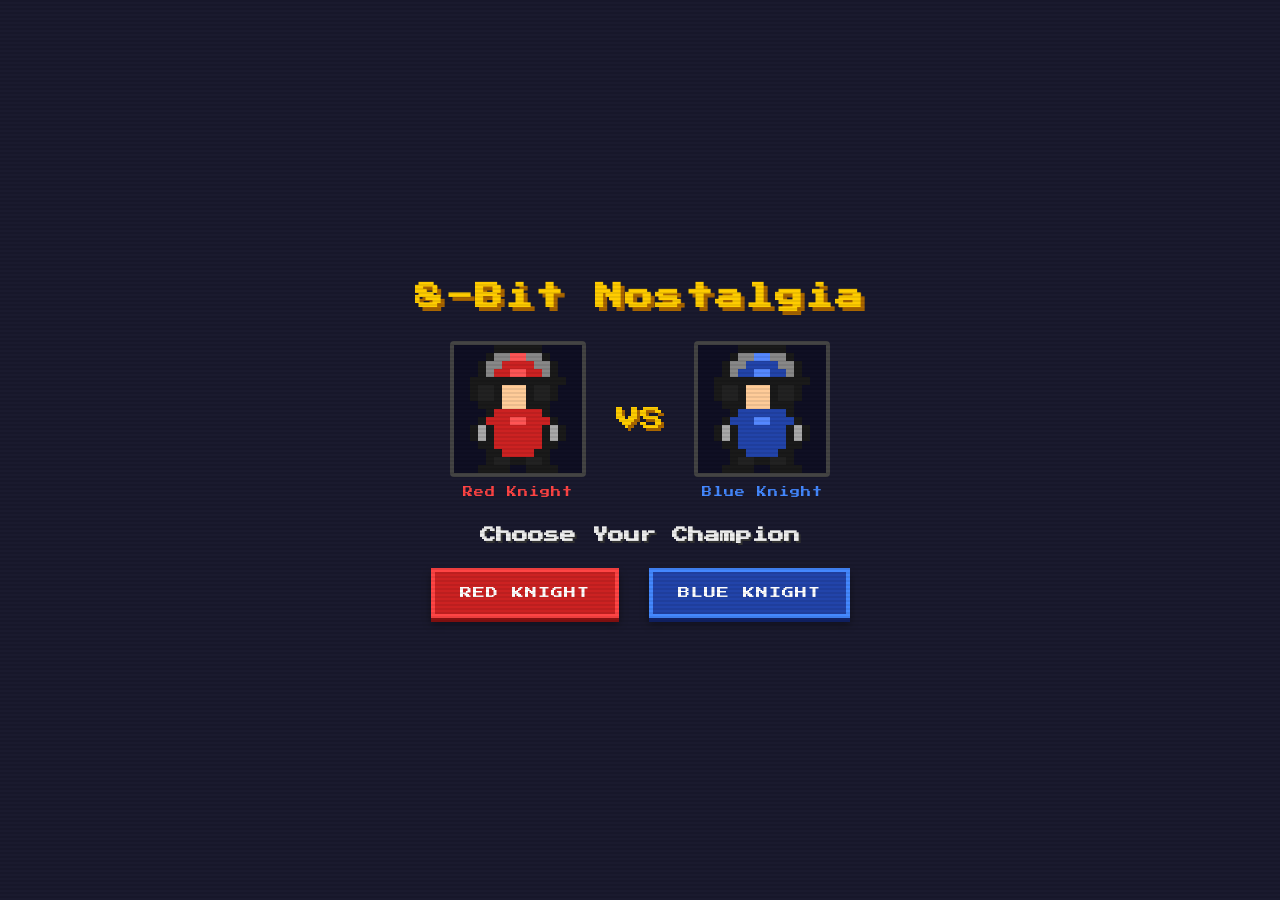
<file: 8bit-knight-selector/index.html>
<!DOCTYPE html>
<html lang="en">
<head>
    <meta charset="UTF-8">
    <meta name="viewport" content="width=device-width, initial-scale=1.0">
    <title>8-Bit Nostalgia</title>
    <link rel="stylesheet" href="style.css">
</head>
<body>
    <div id="app">
        <!-- SELECTION SCREEN -->
        <div id="selection-screen">
            <h1 class="title">8-Bit Nostalgia</h1>
            <div class="knights-container">
                <div class="knight-display">
                    <canvas id="red-knight-preview" width="128" height="128"></canvas>
                    <div class="knight-label red-text">Red Knight</div>
                </div>
                <div class="vs-text">VS</div>
                <div class="knight-display">
                    <canvas id="blue-knight-preview" width="128" height="128"></canvas>
                    <div class="knight-label blue-text">Blue Knight</div>
                </div>
            </div>
            <h2 class="choose-text">Choose Your Champion</h2>
            <div class="buttons-container">
                <button id="btn-red" class="btn btn-red" onclick="selectKnight('red')">Red Knight</button>
                <button id="btn-blue" class="btn btn-blue" onclick="selectKnight('blue')">Blue Knight</button>
            </div>
        </div>

        <!-- FIGHT SCREEN -->
        <div id="fight-screen" class="hidden">
            <h1 class="title">FIGHT!</h1>
            <div class="timer-bar-container">
                <div id="timer-bar" class="timer-bar"></div>
            </div>
            <div id="timer-display" class="timer-display">20</div>
            <canvas id="fight-canvas" width="512" height="300"></canvas>
            <div id="health-bars" class="health-bars">
                <div class="health-bar-wrapper">
                    <div class="health-label red-text">Red Knight</div>
                    <div class="health-bar-bg">
                        <div id="health-red" class="health-bar health-red"></div>
                    </div>
                </div>
                <div class="health-bar-wrapper">
                    <div class="health-label blue-text">Blue Knight</div>
                    <div class="health-bar-bg">
                        <div id="health-blue" class="health-bar health-blue"></div>
                    </div>
                </div>
            </div>
        </div>

        <!-- RESULT SCREEN -->
        <div id="result-screen" class="hidden">
            <canvas id="result-canvas" width="512" height="300"></canvas>
            <h1 id="result-text" class="result-text"></h1>
            <p id="result-detail" class="result-detail"></p>
            <button class="btn btn-play-again" onclick="resetGame()">Play Again</button>
        </div>
    </div>

    <script src="knights.js"></script>
    <script src="game.js"></script>
</body>
</html>
</file>
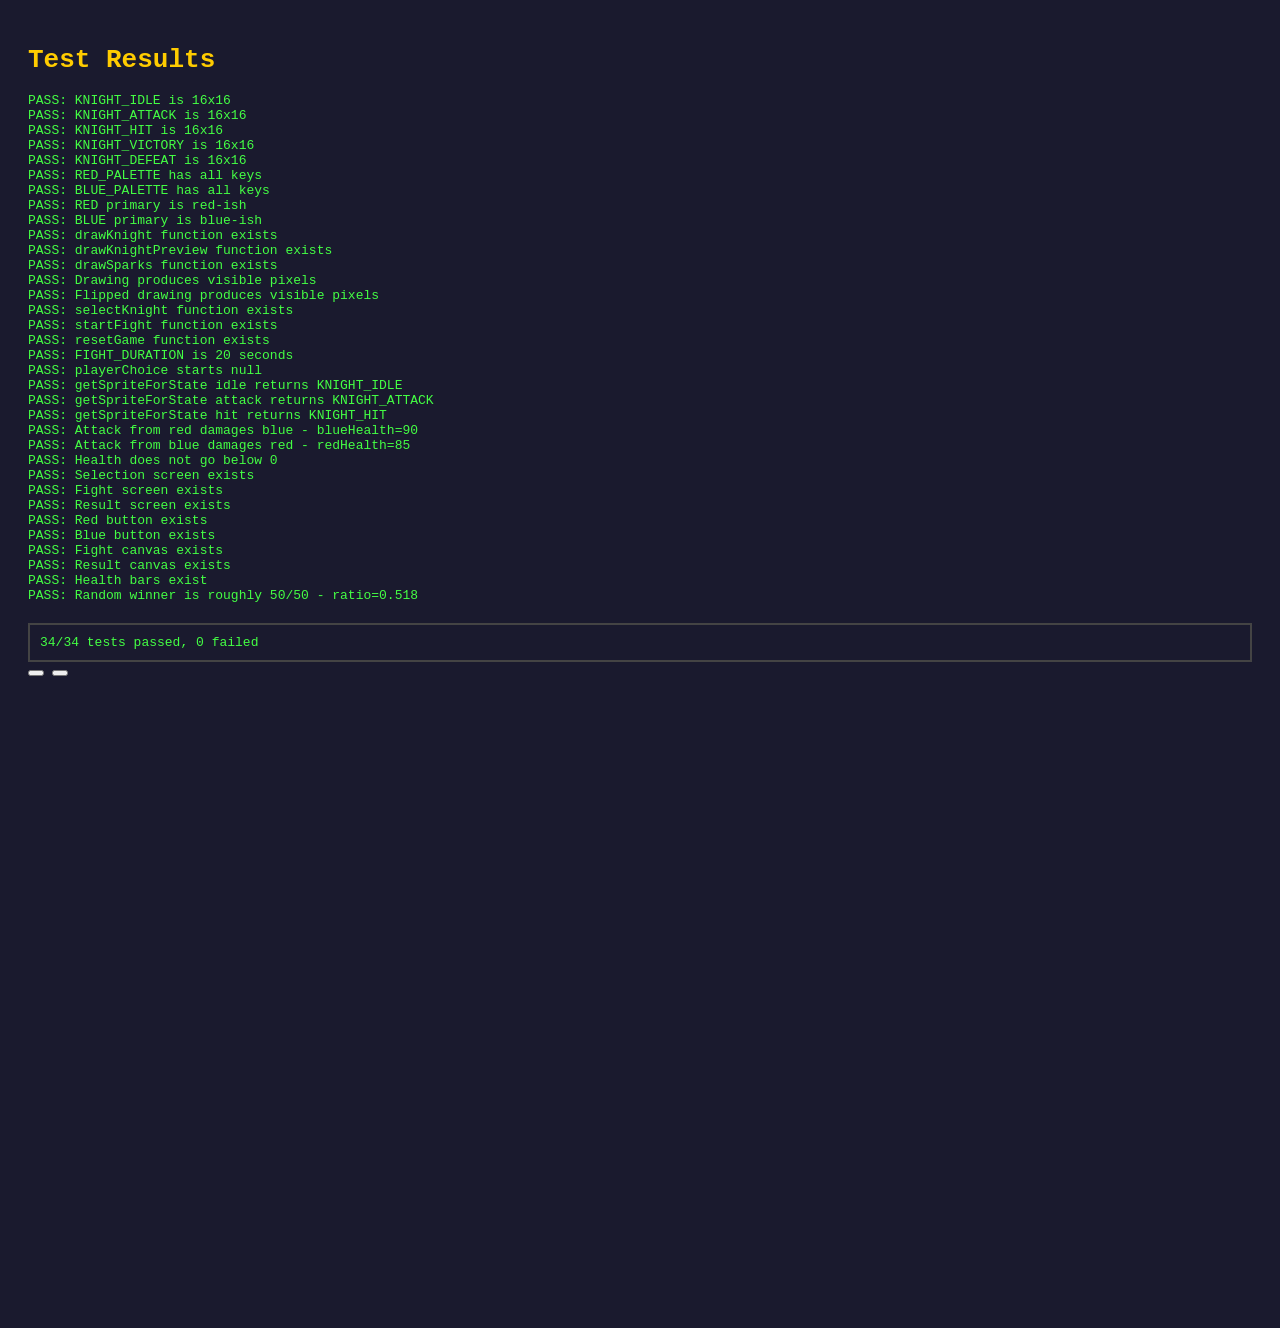
<file: 8bit-knight-selector/test.html>
<!DOCTYPE html>
<html lang="en">
<head>
    <meta charset="UTF-8">
    <title>8-Bit Knight Selector - Tests</title>
    <style>
        body { font-family: monospace; background: #1a1a2e; color: #eee; padding: 20px; }
        .pass { color: #44ff44; }
        .fail { color: #ff4444; }
        h1 { color: #ffcc00; }
        .summary { margin-top: 20px; padding: 10px; border: 2px solid #444; }
    </style>
</head>
<body>
    <h1>Test Results</h1>
    <div id="results"></div>
    <div id="summary" class="summary"></div>

    <!-- Hidden canvases for testing -->
    <canvas id="red-knight-preview" width="128" height="128" style="display:none"></canvas>
    <canvas id="blue-knight-preview" width="128" height="128" style="display:none"></canvas>

    <!-- Hidden game screens for testing -->
    <div id="selection-screen">
        <button id="btn-red"></button>
        <button id="btn-blue"></button>
    </div>
    <div id="fight-screen" class="hidden">
        <div id="timer-bar"></div>
        <div id="timer-display"></div>
        <canvas id="fight-canvas" width="512" height="300"></canvas>
        <div id="health-red" style="width:100%"></div>
        <div id="health-blue" style="width:100%"></div>
    </div>
    <div id="result-screen" class="hidden">
        <canvas id="result-canvas" width="512" height="300"></canvas>
        <h1 id="result-text"></h1>
        <p id="result-detail"></p>
    </div>

    <script src="knights.js"></script>
    <script src="game.js"></script>
    <script>
        const results = [];
        const resultsDiv = document.getElementById('results');

        function assert(testName, condition, detail) {
            const passed = !!condition;
            results.push({ testName, passed, detail });
            const el = document.createElement('div');
            el.className = passed ? 'pass' : 'fail';
            el.textContent = `${passed ? 'PASS' : 'FAIL'}: ${testName}${detail ? ' - ' + detail : ''}`;
            resultsDiv.appendChild(el);
            return passed;
        }

        // ---- SPRITE DATA TESTS ----
        assert('KNIGHT_IDLE is 16x16', KNIGHT_IDLE.length === 16 && KNIGHT_IDLE[0].length === 16);
        assert('KNIGHT_ATTACK is 16x16', KNIGHT_ATTACK.length === 16 && KNIGHT_ATTACK[0].length === 16);
        assert('KNIGHT_HIT is 16x16', KNIGHT_HIT.length === 16 && KNIGHT_HIT[0].length === 16);
        assert('KNIGHT_VICTORY is 16x16', KNIGHT_VICTORY.length === 16 && KNIGHT_VICTORY[0].length === 16);
        assert('KNIGHT_DEFEAT is 16x16', KNIGHT_DEFEAT.length === 16 && KNIGHT_DEFEAT[0].length === 16);

        // ---- PALETTE TESTS ----
        assert('RED_PALETTE has all keys', [1,2,3,4,5,6,7].every(k => RED_PALETTE[k]));
        assert('BLUE_PALETTE has all keys', [1,2,3,4,5,6,7].every(k => BLUE_PALETTE[k]));
        assert('RED primary is red-ish', RED_PALETTE[2].includes('cc2222') || RED_PALETTE[2].includes('CC'));
        assert('BLUE primary is blue-ish', BLUE_PALETTE[2].includes('2244') || BLUE_PALETTE[2].includes('aa'));

        // ---- DRAWING TESTS ----
        assert('drawKnight function exists', typeof drawKnight === 'function');
        assert('drawKnightPreview function exists', typeof drawKnightPreview === 'function');
        assert('drawSparks function exists', typeof drawSparks === 'function');

        // Test actual drawing
        const testCanvas = document.createElement('canvas');
        testCanvas.width = 128;
        testCanvas.height = 128;
        const testCtx = testCanvas.getContext('2d');
        drawKnight(testCtx, KNIGHT_IDLE, RED_PALETTE, 0, 0, 8, false, 1);
        const imageData = testCtx.getImageData(0, 0, 128, 128);
        let hasPixels = false;
        for (let i = 3; i < imageData.data.length; i += 4) {
            if (imageData.data[i] > 0) { hasPixels = true; break; }
        }
        assert('Drawing produces visible pixels', hasPixels);

        // Test flipped drawing
        testCtx.clearRect(0, 0, 128, 128);
        drawKnight(testCtx, KNIGHT_IDLE, BLUE_PALETTE, 0, 0, 8, true, 1);
        const flippedData = testCtx.getImageData(0, 0, 128, 128);
        let hasFlippedPixels = false;
        for (let i = 3; i < flippedData.data.length; i += 4) {
            if (flippedData.data[i] > 0) { hasFlippedPixels = true; break; }
        }
        assert('Flipped drawing produces visible pixels', hasFlippedPixels);

        // ---- GAME LOGIC TESTS ----
        assert('selectKnight function exists', typeof selectKnight === 'function');
        assert('startFight function exists', typeof startFight === 'function');
        assert('resetGame function exists', typeof resetGame === 'function');
        assert('FIGHT_DURATION is 20 seconds', FIGHT_DURATION === 20000);

        // Test knight selection
        assert('playerChoice starts null', playerChoice === null);

        // Test getSpriteForState
        assert('getSpriteForState idle returns KNIGHT_IDLE', getSpriteForState('idle') === KNIGHT_IDLE);
        assert('getSpriteForState attack returns KNIGHT_ATTACK', getSpriteForState('attack') === KNIGHT_ATTACK);
        assert('getSpriteForState hit returns KNIGHT_HIT', getSpriteForState('hit') === KNIGHT_HIT);

        // Test applyAttack changes health
        redHealth = 100;
        blueHealth = 100;
        fightStartTime = Date.now();
        fightFrame = 0;
        applyAttack('red', 10);
        // Wait for the delayed damage
        setTimeout(() => {
            assert('Attack from red damages blue', blueHealth === 90, `blueHealth=${blueHealth}`);

            applyAttack('blue', 15);
            setTimeout(() => {
                assert('Attack from blue damages red', redHealth === 85, `redHealth=${redHealth}`);

                // Test health doesn't go below 0
                blueHealth = 5;
                applyAttack('red', 20);
                setTimeout(() => {
                    assert('Health does not go below 0', blueHealth === 0);

                    // Reset for other tests
                    fightStartTime = null;
                    redHealth = 100;
                    blueHealth = 100;

                    // ---- DOM TESTS ----
                    assert('Selection screen exists', !!document.getElementById('selection-screen'));
                    assert('Fight screen exists', !!document.getElementById('fight-screen'));
                    assert('Result screen exists', !!document.getElementById('result-screen'));
                    assert('Red button exists', !!document.getElementById('btn-red'));
                    assert('Blue button exists', !!document.getElementById('btn-blue'));
                    assert('Fight canvas exists', !!document.getElementById('fight-canvas'));
                    assert('Result canvas exists', !!document.getElementById('result-canvas'));
                    assert('Health bars exist', !!document.getElementById('health-red') && !!document.getElementById('health-blue'));

                    // ---- RANDOMNESS TEST (statistical) ----
                    let redWins = 0;
                    const trials = 1000;
                    for (let i = 0; i < trials; i++) {
                        if (Math.random() < 0.5) redWins++;
                    }
                    const ratio = redWins / trials;
                    assert('Random winner is roughly 50/50', ratio > 0.4 && ratio < 0.6, `ratio=${ratio.toFixed(3)}`);

                    // ---- SUMMARY ----
                    const passed = results.filter(r => r.passed).length;
                    const failed = results.filter(r => !r.passed).length;
                    const summary = document.getElementById('summary');
                    summary.innerHTML = `<span class="${failed === 0 ? 'pass' : 'fail'}">` +
                        `${passed}/${results.length} tests passed, ${failed} failed</span>`;

                    // Output for headless testing
                    console.log(`\nTest Results: ${passed}/${results.length} passed, ${failed} failed`);
                    results.forEach(r => {
                        console.log(`${r.passed ? 'PASS' : 'FAIL'}: ${r.testName}${r.detail ? ' - ' + r.detail : ''}`);
                    });

                    if (failed > 0) {
                        console.log('\nFAILED TESTS:');
                        results.filter(r => !r.passed).forEach(r => console.log(`  - ${r.testName}`));
                    }
                }, 300);
            }, 300);
        }, 300);
    </script>
</body>
</html>
</file>
<file: 8bit-knight-selector/style.css>
@import url('https://fonts.googleapis.com/css2?family=Press+Start+2P&display=swap');

* {
    margin: 0;
    padding: 0;
    box-sizing: border-box;
}

body {
    background-color: #1a1a2e;
    color: #eee;
    font-family: 'Press Start 2P', monospace;
    min-height: 100vh;
    display: flex;
    justify-content: center;
    align-items: center;
    image-rendering: pixelated;
    overflow: hidden;
}

#app {
    text-align: center;
    width: 100%;
    max-width: 640px;
    padding: 20px;
}

.hidden {
    display: none !important;
}

/* ---- TITLE ---- */
.title {
    font-size: 28px;
    color: #ffcc00;
    text-shadow: 4px 4px 0 #aa6600;
    margin-bottom: 30px;
    animation: titlePulse 1.5s ease-in-out infinite alternate;
    letter-spacing: 2px;
}

@keyframes titlePulse {
    from { transform: scale(1); }
    to { transform: scale(1.05); }
}

/* ---- KNIGHTS DISPLAY ---- */
.knights-container {
    display: flex;
    justify-content: center;
    align-items: center;
    gap: 30px;
    margin-bottom: 30px;
}

.knight-display {
    display: flex;
    flex-direction: column;
    align-items: center;
    gap: 10px;
}

.knight-display canvas {
    border: 4px solid #444;
    background: #0f0f23;
    border-radius: 4px;
    image-rendering: pixelated;
}

.knight-label {
    font-size: 10px;
    letter-spacing: 1px;
}

.vs-text {
    font-size: 24px;
    color: #ffcc00;
    text-shadow: 3px 3px 0 #aa6600;
    animation: vsPulse 0.8s ease-in-out infinite alternate;
}

@keyframes vsPulse {
    from { transform: scale(1); opacity: 0.8; }
    to { transform: scale(1.2); opacity: 1; }
}

.red-text { color: #ff4444; }
.blue-text { color: #4488ff; }

/* ---- CHOOSE TEXT ---- */
.choose-text {
    font-size: 16px;
    color: #eee;
    margin-bottom: 25px;
    text-shadow: 2px 2px 0 #333;
    animation: blink 1s step-end infinite;
}

@keyframes blink {
    50% { opacity: 0.6; }
}

/* ---- BUTTONS ---- */
.buttons-container {
    display: flex;
    justify-content: center;
    gap: 30px;
}

.btn {
    font-family: 'Press Start 2P', monospace;
    font-size: 12px;
    padding: 15px 25px;
    border: 4px solid;
    cursor: pointer;
    transition: transform 0.1s, box-shadow 0.1s;
    text-transform: uppercase;
    letter-spacing: 1px;
    image-rendering: pixelated;
}

.btn:hover {
    transform: scale(1.08);
}

.btn:active {
    transform: scale(0.95);
}

.btn-red {
    background: #cc2222;
    border-color: #ff4444;
    color: #fff;
    box-shadow: 0 4px 0 #881111, 0 6px 8px rgba(0,0,0,0.4);
}

.btn-red:hover {
    background: #dd3333;
    box-shadow: 0 4px 0 #881111, 0 6px 12px rgba(255,68,68,0.3);
}

.btn-blue {
    background: #2244aa;
    border-color: #4488ff;
    color: #fff;
    box-shadow: 0 4px 0 #112266, 0 6px 8px rgba(0,0,0,0.4);
}

.btn-blue:hover {
    background: #3355bb;
    box-shadow: 0 4px 0 #112266, 0 6px 12px rgba(68,136,255,0.3);
}

.btn-play-again {
    background: #228822;
    border-color: #44cc44;
    color: #fff;
    box-shadow: 0 4px 0 #115511, 0 6px 8px rgba(0,0,0,0.4);
    margin-top: 20px;
}

.btn-play-again:hover {
    background: #33aa33;
}

/* ---- FIGHT SCREEN ---- */
#fight-screen {
    text-align: center;
}

#fight-screen .title {
    font-size: 36px;
    color: #ff4444;
    text-shadow: 4px 4px 0 #880000;
    animation: fightFlash 0.4s ease-in-out infinite alternate;
}

@keyframes fightFlash {
    from { color: #ff4444; }
    to { color: #ffcc00; }
}

#fight-canvas {
    border: 4px solid #444;
    background: #0a0a1a;
    display: block;
    margin: 10px auto;
    image-rendering: pixelated;
    border-radius: 4px;
}

.timer-bar-container {
    width: 100%;
    height: 12px;
    background: #333;
    border: 2px solid #555;
    margin-bottom: 8px;
    border-radius: 2px;
}

.timer-bar {
    height: 100%;
    width: 100%;
    background: linear-gradient(90deg, #ff4444, #ffcc00, #44cc44);
    transition: width 0.1s linear;
}

.timer-display {
    font-size: 14px;
    color: #ffcc00;
    margin-bottom: 10px;
}

.health-bars {
    display: flex;
    justify-content: space-between;
    gap: 20px;
    margin-top: 15px;
}

.health-bar-wrapper {
    flex: 1;
    text-align: left;
}

.health-label {
    font-size: 8px;
    margin-bottom: 5px;
}

.health-bar-bg {
    width: 100%;
    height: 16px;
    background: #333;
    border: 2px solid #555;
    border-radius: 2px;
}

.health-bar {
    height: 100%;
    width: 100%;
    transition: width 0.3s ease;
}

.health-red {
    background: linear-gradient(180deg, #ff6666, #cc2222);
}

.health-blue {
    background: linear-gradient(180deg, #6688ff, #2244aa);
}

/* ---- RESULT SCREEN ---- */
#result-screen {
    text-align: center;
}

#result-canvas {
    border: 4px solid #444;
    background: #0a0a1a;
    display: block;
    margin: 0 auto 20px;
    image-rendering: pixelated;
    border-radius: 4px;
}

.result-text {
    font-size: 32px;
    margin-bottom: 15px;
    animation: resultBounce 0.5s ease-in-out infinite alternate;
}

.result-text.win {
    color: #44ff44;
    text-shadow: 4px 4px 0 #117711;
}

.result-text.lose {
    color: #ff4444;
    text-shadow: 4px 4px 0 #881111;
}

@keyframes resultBounce {
    from { transform: translateY(0) scale(1); }
    to { transform: translateY(-10px) scale(1.1); }
}

.result-detail {
    font-size: 10px;
    color: #aaa;
    margin-bottom: 10px;
}

/* ---- SCREEN SCANLINE OVERLAY (8-bit feel) ---- */
body::after {
    content: '';
    position: fixed;
    top: 0;
    left: 0;
    width: 100%;
    height: 100%;
    pointer-events: none;
    background: repeating-linear-gradient(
        0deg,
        transparent,
        transparent 2px,
        rgba(0,0,0,0.08) 2px,
        rgba(0,0,0,0.08) 4px
    );
    z-index: 9999;
}
</file>
